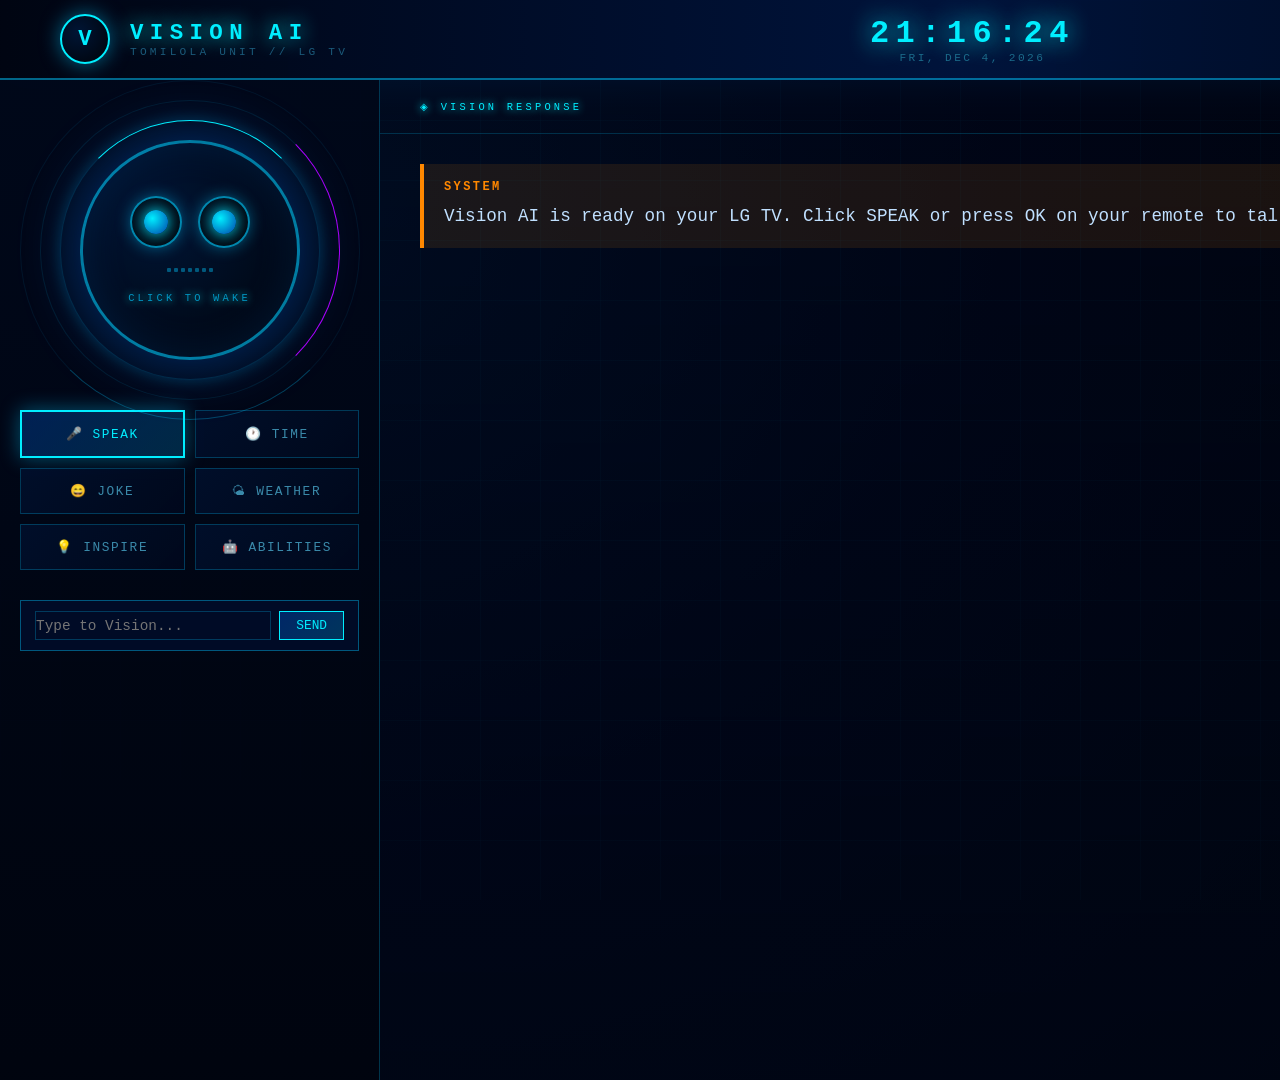
<file: lg-app/index.html>
<!DOCTYPE html>
<html lang="en">
<head>
<meta charset="UTF-8"/>
<meta name="viewport" content="width=device-width,initial-scale=1"/>
<title>Vision AI</title>
<style>
* { margin:0; padding:0; box-sizing:border-box; }
body {
  font-family: 'Courier New', monospace;
  background: radial-gradient(ellipse at 25% 20%, #001535, #000820 50%, #000510);
  color: #8ab4cc;
  width: 1920px;
  height: 1080px;
  overflow: hidden;
  user-select: none;
}
/* Background grid */
body::before {
  content: '';
  position: fixed;
  inset: 0;
  background-image: linear-gradient(rgba(0,200,255,0.05) 1px, transparent 1px),
                    linear-gradient(90deg, rgba(0,200,255,0.05) 1px, transparent 1px);
  background-size: 60px 60px;
  pointer-events: none;
  z-index: 0;
}
.app { position: relative; z-index: 1; width: 100%; height: 100%; display: flex; flex-direction: column; }
/* HEADER */
header {
  display: flex; align-items: center; justify-content: space-between;
  padding: 0 60px; height: 80px;
  background: linear-gradient(90deg, rgba(0,5,18,.99), rgba(0,20,60,.97), rgba(0,5,18,.99));
  border-bottom: 2px solid rgba(0,200,255,.5);
  box-shadow: 0 0 40px rgba(0,120,255,.2);
  flex-shrink: 0;
}
.h-left { display: flex; align-items: center; gap: 20px; }
.h-logo {
  width: 50px; height: 50px; border-radius: 50%;
  background: radial-gradient(circle at 35% 35%, #001535, #000308);
  border: 2px solid #00eeff;
  display: flex; align-items: center; justify-content: center;
  font-size: 1.4rem; font-weight: 900; color: #00eeff;
  box-shadow: 0 0 20px rgba(0,200,255,.5);
}
.h-name { font-size: 1.4rem; font-weight: 900; letter-spacing: .4rem; color: #00eeff; text-shadow: 0 0 20px #00eeff; }
.h-sub  { font-size: .7rem; letter-spacing: .2rem; color: #1a5a7a; }
.h-clock { font-size: 2rem; font-weight: 700; letter-spacing: .4rem; color: #00eeff; text-shadow: 0 0 25px #00eeff; }
.h-date  { font-size: .7rem; letter-spacing: .15rem; color: #1a6a8a; text-align: center; }
.h-right { display: flex; align-items: center; gap: 16px; }
.pill { font-size: .7rem; letter-spacing: .12rem; padding: 6px 14px; border: 1px solid rgba(0,200,255,.35); color: #00bbdd; background: rgba(0,100,200,.1); }
.pill.g { border-color: rgba(0,255,136,.35); color: #00cc77; background: rgba(0,200,100,.08); }
</style>
</head>
<body>
<div class="app">
  <header>
    <div class="h-left">
      <div class="h-logo">V</div>
      <div>
        <div class="h-name">VISION AI</div>
        <div class="h-sub">TOMILOLA UNIT // LG TV</div>
      </div>
    </div>
    <div>
      <div class="h-clock" id="clock">00:00:00</div>
      <div class="h-date" id="dated">---</div>
    </div>
    <div class="h-right">
      <div class="pill" id="aistat">⚡ AI ONLINE</div>
      <div class="pill g" id="connstat">📡 CONNECTED</div>
    </div>
  </header>
  <div id="main"></div>
</div>
<script src="app.js"></script>
</body>
</html>
</file>
